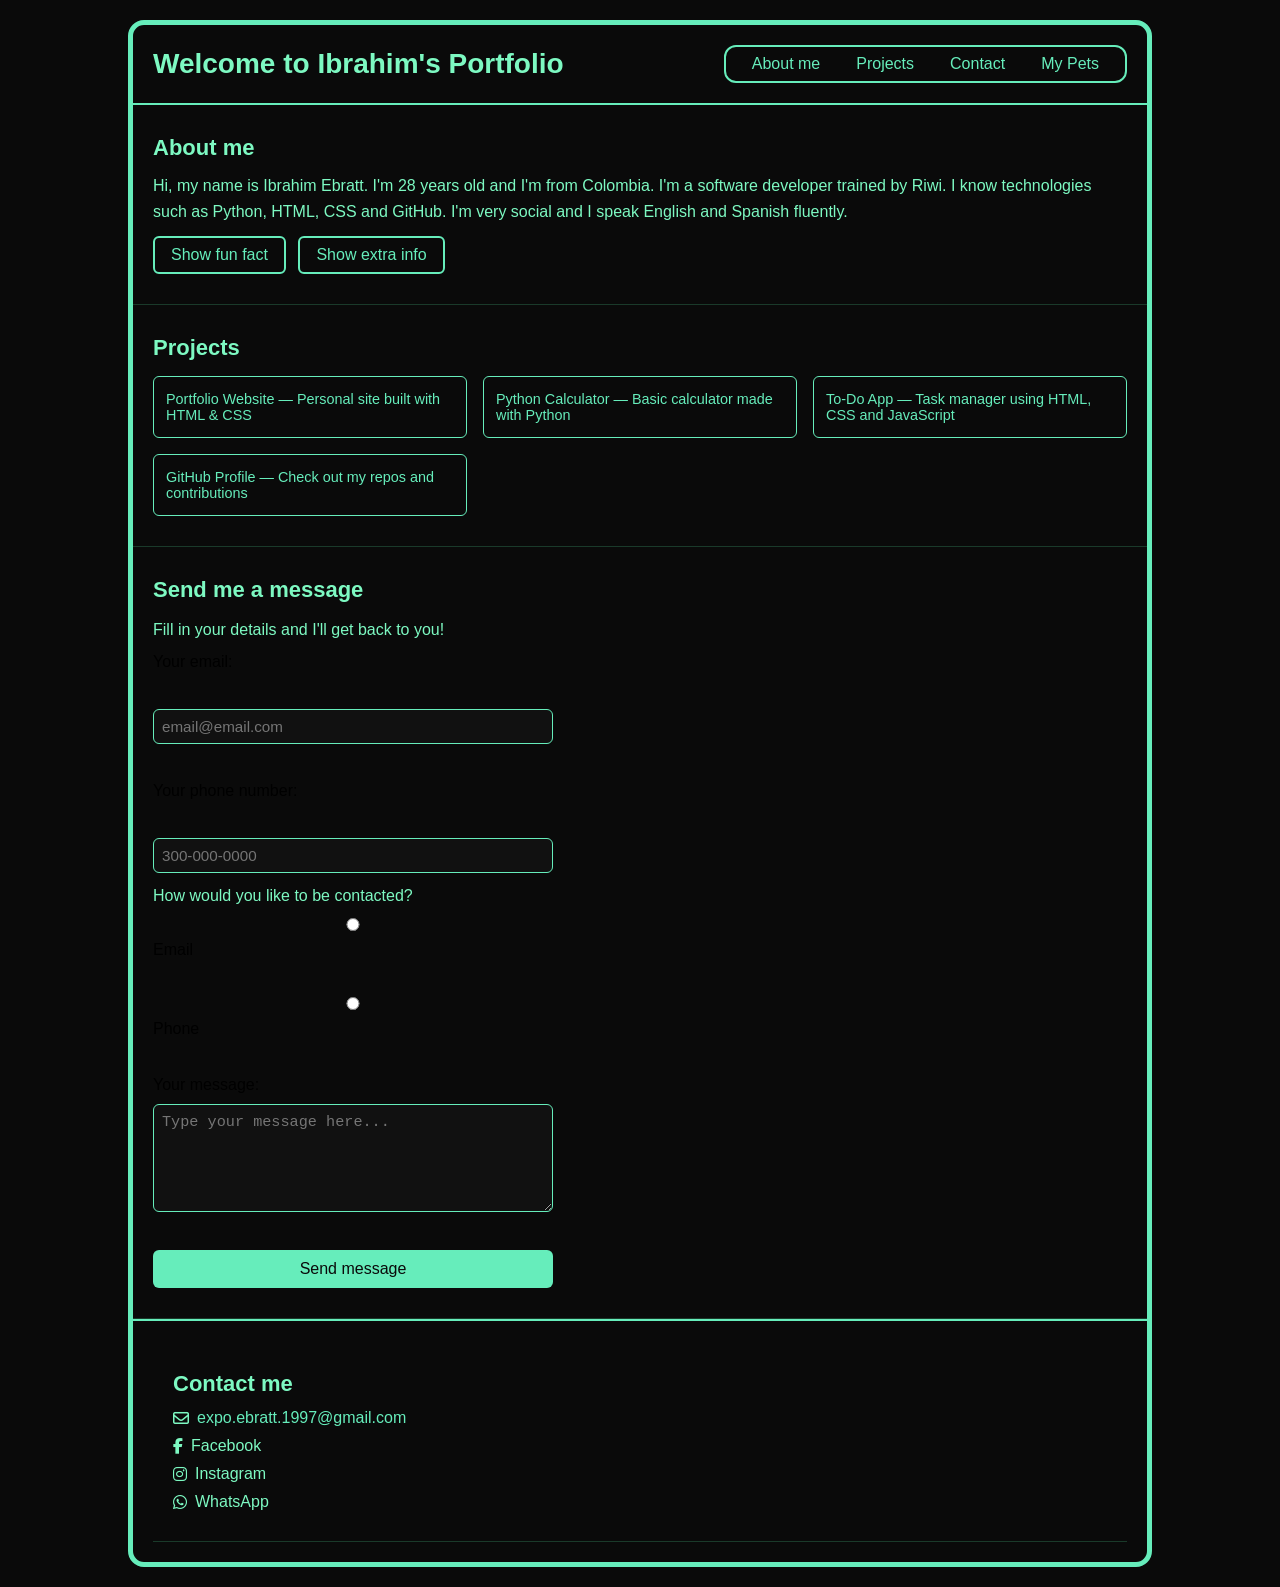
<file: index.html>
<!DOCTYPE html>
<html lang="en">
  <head>
    <meta charset="UTF-8" />
    <meta name="viewport" content="width=device-width, initial-scale=1.0" />
    <title>Ibrahim's Portfolio</title>

    <!-- Estilos propios -->
    <link rel="stylesheet" href="styles.css" />
    <!-- Iconos Font Awesome -->
    <link
      rel="stylesheet"
      href="https://cdnjs.cloudflare.com/ajax/libs/font-awesome/6.5.1/css/all.min.css"
    />
  </head>
  <body>

   <!-- ENCABEZADO Y NAVEGACIÓN -->
<header>
  <h1 id="title">Welcome to Ibrahim's Portfolio</h1>

  <!-- Botón hamburguesa (visible solo en móvil/tablet) -->
  <button id="hamburger" aria-label="Toggle menu">
    <span></span>
    <span></span>
    <span></span>
  </button>

  <nav id="main-nav">
    <ul>
      <li><a href="#about">About me</a></li>
      <li><a href="#proyects">Projects</a></li>
      <li><a href="#contact">Contact</a></li>
      <li><a href="mascotas.html">My Pets</a></li>
    </ul>
  </nav>
</header>

    <!-- CONTENIDO PRINCIPAL -->
    <main>

      <!-- SECCIÓN: SOBRE MÍ -->
<section id="about">
  <h2>About me</h2>
  <p id="about-text">
    Hi, my name is Ibrahim Ebratt. I'm 28 years old and I'm from
    Colombia. I'm a software developer trained by Riwi. I know
    technologies such as Python, HTML, CSS and GitHub. I'm very
    social and I speak English and Spanish fluently.
  </p>
  <!-- Botón 1: cambia el texto del párrafo -->
  <button id="btn-change-text">Show fun fact</button>

  <!-- Botón 2: muestra/oculta sección extra -->
  <button id="btn-toggle">Show extra info</button>
  <div id="extra-info" style="display: none;">
    <p>I love animals, technology and learning new things every day!</p>
  </div>
</section>
      <!-- SECCIÓN: PROYECTOS -->
      <section id="proyects" class="projects-grid">
        <h2>Projects</h2>
        <ul class="projects-list">
          <li>
            <a href="#">Portfolio Website — Personal site built with HTML &amp; CSS</a>
          </li>
          <li>
            <a href="#">Python Calculator — Basic calculator made with Python</a>
          </li>
          <li>
            <a href="#">To-Do App — Task manager using HTML, CSS and JavaScript</a>
          </li>
          <li>
            <a href="#">GitHub Profile — Check out my repos and contributions</a>
          </li>
        </ul>
      </section>

      <!-- SECCIÓN: FORMULARIO DE CONTACTO -->
      <section id="form-section">
        <h2>Send me a message</h2>
        <form>
          <p>Fill in your details and I'll get back to you!</p>

          <label for="email">Your email:</label><br />
          <input
            type="email"
            id="email"
            name="email"
            placeholder="email@email.com"
          /><br />

          <label for="phone">Your phone number:</label><br />
          <input
            type="tel"
            id="phone"
            name="phone"
            placeholder="300-000-0000"
          />

          <p>How would you like to be contacted?</p>
          <input type="radio" id="button_email" name="buttons" value="email" />
          <label for="button_email">Email</label><br />
          <input type="radio" id="button_phone" name="buttons" value="phone" />
          <label for="button_phone">Phone</label><br />

          <label for="message">Your message:</label>
          <textarea
            id="message"
            name="text_area"
            rows="5"
            cols="30"
            placeholder="Type your message here..."
          ></textarea
          ><br />

          <input type="submit" value="Send message" />
        </form>
      </section>

    </main>

    <!-- PIE DE PÁGINA: CONTACTO -->
    <footer>
      <section id="contact">
        <h2>Contact me</h2>
        <ul>
          <li>
            <i class="fa-regular fa-envelope"></i>
            <a href="mailto:expo.ebratt.1997@gmail.com">expo.ebratt.1997@gmail.com</a>
          </li>
          <li><i class="fa-brands fa-facebook-f"></i> Facebook</li>
          <li><i class="fa-brands fa-instagram"></i> Instagram</li>
          <li><i class="fa-brands fa-whatsapp"></i> WhatsApp</li>
        </ul>
      </section>
    </footer>
    <!-- Script de interactividad -->
<script src="script.js"></script>
  </body>
</html>
</file>
<file: styles.css>
/* ===========================
   VARIABLES GLOBALES
   Semana 3: definimos colores y
   tipografía en :root para reutilizarlos
=========================== */
:root {
  --color-primary: #66edbb;
  --color-primary-dark: #3db88a;
  --color-bg: #0a0a0a;
  --color-bg-card: rgba(255, 255, 255, 0.05);
  --color-border: #1a3a2a;
  --color-text: #7DF9C2;           
  --color-text-muted: #a8f0d8;   
  --font-main: sans-serif;
  --font-size-base: 1rem;
  --font-size-small: 0.9rem;
  --border-radius-sm: 6px;
  --border-radius-md: 12px;
  --gap-main: 20px;
}

/* ===========================
   RESET GENERAL
=========================== */
* {
  margin: 0;
  padding: 0;
  box-sizing: border-box;
}

/* ===========================
   BODY
=========================== */
body {
  font-family: var(--font-main);
  font-size: var(--font-size-base);
  background-image: url(https://www.popsci.com/wp-content/uploads/2026/04/embed-artemis-earth_6e11d0.png?strip=all&quality=85);
  background-repeat: no-repeat;
  background-position: top;
  background-attachment: fixed;
  background-color: var(--color-bg);
  border: 5px solid var(--color-primary);
  border-radius: 16px;
  width: 80%;
  margin: 1.25rem auto;
  min-height: 100vh;
}

/* ===========================
   ENCABEZADO - Flexbox
=========================== */
header {
  display: flex;
  justify-content: space-between;
  align-items: center;
  padding: 1.25rem;
  border-bottom: 2px solid var(--color-primary);
  flex-wrap: wrap;
  gap: 0.75rem;
}

/* ===========================
   NAVEGACIÓN - Flexbox
=========================== */
nav {
  border: 2px solid var(--color-primary);
  border-radius: var(--border-radius-md);
  padding: 0.5rem 1rem;
}

nav ul {
  list-style: none;
  display: flex;
  justify-content: center;
  align-items: center;
  gap: 1rem;
}

/* Estilos compartidos para todos los enlaces */
nav ul li a,
.projects-list li a,
footer a {
  color: var(--color-primary);
  text-decoration: none;
  transition: background-color 0.3s, color 0.3s;
}

nav ul li a {
  font-size: var(--font-size-base);
  padding: 0.25rem 0.625rem;
  border-radius: var(--border-radius-sm);
}

/* HOVER compartido para nav y proyectos */
nav ul li a:hover,
.projects-list li a:hover {
  background-color: var(--color-primary);
  color: var(--color-bg);
}

/* HOVER del footer */
footer a:hover {
  color: var(--color-text);
  text-decoration: underline;
}

/* ===========================
   TEXTOS
=========================== */
h1 {
  font-size: 1.75rem;
  color: var(--color-text);
}

h2 {
  font-size: 1.375rem;
  color: var(--color-text);
  margin-bottom: 0.75rem;
}

p {
  font-size: var(--font-size-base);
  color: var(--color-text);
  line-height: 1.6;
}

/* ===========================
   SECCIONES
=========================== */
section {
  padding: 1.875rem 1.25rem;
  border-bottom: 1px solid var(--color-border);
}

/* ===========================
   PROYECTOS - Grid (3 columnas)
=========================== */
.projects-grid .projects-list {
  display: grid;
  grid-template-columns: repeat(3, 1fr);
  gap: 1rem;
  list-style: none;
  padding: 0;
  margin-top: 0.9rem;
}

.projects-list li a {
  font-size: var(--font-size-small);
  padding: 0.875rem 0.75rem;
  display: block;
  border: 1px solid var(--color-primary);
  border-radius: var(--border-radius-sm);
  height: 100%;
}

/* ===========================
   BOTONES DE JAVASCRIPT
=========================== */
button {
  background-color: transparent;
  color: var(--color-primary);
  border: 2px solid var(--color-primary);
  border-radius: var(--border-radius-sm);
  padding: 0.5rem 1rem;
  font-size: var(--font-size-base);
  cursor: pointer;
  margin-top: 0.75rem;
  margin-right: 0.5rem;
  transition: background-color 0.3s, color 0.3s;
}

button:hover {
  background-color: var(--color-primary);
  color: var(--color-bg);
}

#extra-info {
  margin-top: 0.75rem;
  padding: 0.75rem;
  border-left: 3px solid var(--color-primary);
  background-color: var(--color-bg-card);
  border-radius: 0 var(--border-radius-sm) var(--border-radius-sm) 0;
}

/* ===========================
   IMÁGENES - Semana 3: responsivas
=========================== */
img {
  border: 4px solid rgb(36, 70, 36);
  border-radius: var(--border-radius-md);
  width: 100%;
  height: auto;
  max-width: 100%;
  display: block;
}

/* ===========================
   GALERÍA DE MASCOTAS - Grid + Flexbox
=========================== */
#grid_pets {
  display: grid;
  grid-template-columns: repeat(3, 1fr);
  gap: var(--gap-main);
  padding: var(--gap-main);
}


.pet-card {
  display: flex;
  flex-direction: column;
  align-items: center;
  gap: 0.625rem;
  background-color: var(--color-bg-card);
  border: 1px solid var(--color-primary);
  border-radius: var(--border-radius-md);
  padding: 0.75rem;
}

.pet-card img {
  width: 100%;
  height: 180px;
  object-fit: cover;
  border-radius: var(--border-radius-sm);
}

.pet-card p {
  font-size: var(--font-size-small);
  text-align: center;
  color: var(--color-text-muted);
}



/* Título de cada tarjeta de mascota */
.pet-card h3 {
  font-size: 1rem;
  color: var(--color-primary);
  text-align: center;
  margin-top: 4px;
}


/* ===========================
   FORMULARIO
=========================== */
form {
  display: flex;
  flex-direction: column;
  gap: 0.625rem;
  max-width: 25rem;
  margin-top: 0.9rem;
}




/* Estilos agrupados para inputs y textarea */
input[type="email"],
input[type="tel"],
textarea {
  background-color: #111;
  color: var(--color-text);
  border: 1px solid var(--color-primary);
  border-radius: var(--border-radius-sm);
  padding: 0.5rem;
  font-size: 0.95rem;
  width: 100%;
}

input[type="submit"] {
  background-color: var(--color-primary);
  color: var(--color-bg);
  border: none;
  padding: 0.625rem 1.25rem;
  border-radius: var(--border-radius-sm);
  cursor: pointer;
  font-size: var(--font-size-base);
  transition: background-color 0.3s;
}

input[type="submit"]:hover {
  background-color: var(--color-primary-dark);
}


/* ===========================
   FOOTER
=========================== */
footer {
  padding: 1.25rem;
  border-top: 2px solid var(--color-primary);
}

footer ul {
  list-style: none;
  display: flex;
  flex-direction: column;
  gap: 0.625rem;
}

footer ul li {
  color: var(--color-text);
  display: flex;
  align-items: center;
  gap: 0.5rem;
  font-size: var(--font-size-base);
}

/* ===========================
   MEDIA QUERIES - Semana 3
=========================== */

/* TABLET: pantallas medianas (hasta 900px) */
@media (max-width: 900px) {
  body {
    width: 95%;
  }

  /* Proyectos en 2 columnas */
  .projects-grid .projects-list {
    grid-template-columns: repeat(2, 1fr);
  }

  /* Galería en 3 columnas (se mantiene) */
  #grid_pets {
    grid-template-columns: repeat(3, 1fr);
  }
}

/* MÓVIL: pantallas pequeñas (hasta 600px) */
@media (max-width: 600px) {
  body {
    width: 100%;
    border-radius: 0;
    border-left: none;
    border-right: none;
    margin: 0;
  }

  /* Header en columna */
  header {
    flex-direction: column;
    align-items: flex-start;
  }

  /* Nav en columna */
  nav ul {
    flex-direction: column;
    align-items: flex-start;
    gap: 0.5rem;
  }

  /* Proyectos en 1 columna */
  .projects-grid .projects-list {
    grid-template-columns: 1fr;
  }

  /* Galería en 2 columnas */
  #grid_pets {
    grid-template-columns: repeat(2, 1fr);
  }

  h1 {
    font-size: 1.375rem;
  }

  h2 {
    font-size: 1.125rem;
  }
}




/* ===========================
   MENÚ HAMBURGUESA
=========================== */

/* El botón hamburguesa - siempre visible */
#hamburger {
  display: flex;
  flex-direction: column;
  justify-content: space-between;
  width: 2rem;
  height: 1.5rem;
  background: transparent;
  border: none;
  cursor: pointer;
  padding: 0;
  margin: 0;
  z-index: 100;
}

/* Las 3 rayitas */
#hamburger span {
  display: block;
  width: 100%;
  height: 3px;
  background-color: var(--color-primary);
  border-radius: 3px;
  transition: transform 0.3s, opacity 0.3s;
}

/* Animación cuando el menú está abierto - se convierte en X */
#hamburger.open span:nth-child(1) {
  transform: translateY(10px) rotate(45deg);
}

#hamburger.open span:nth-child(2) {
  opacity: 0;
}

#hamburger.open span:nth-child(3) {
  transform: translateY(-10px) rotate(-45deg);
}

/* En pantallas grandes: nav siempre visible, hamburguesa oculta */
@media (min-width: 601px) {
  #hamburger {
    display: none;
  }

  #main-nav {
    display: block !important;
  }
}

/* En móvil: nav oculto por defecto */
@media (max-width: 600px) {
  #main-nav {
    display: none;
    width: 100%;
  }

  /* Cuando está abierto ocupa todo el ancho */
  #main-nav.open {
    display: block;
  }

  #main-nav ul {
    flex-direction: column;
    align-items: flex-start;
    gap: 0.5rem;
    padding: 0.5rem 0;
  }

  #main-nav ul li a {
    display: block;
    padding: 0.5rem 0.75rem;
    width: 100%;
  }
}
</file>
